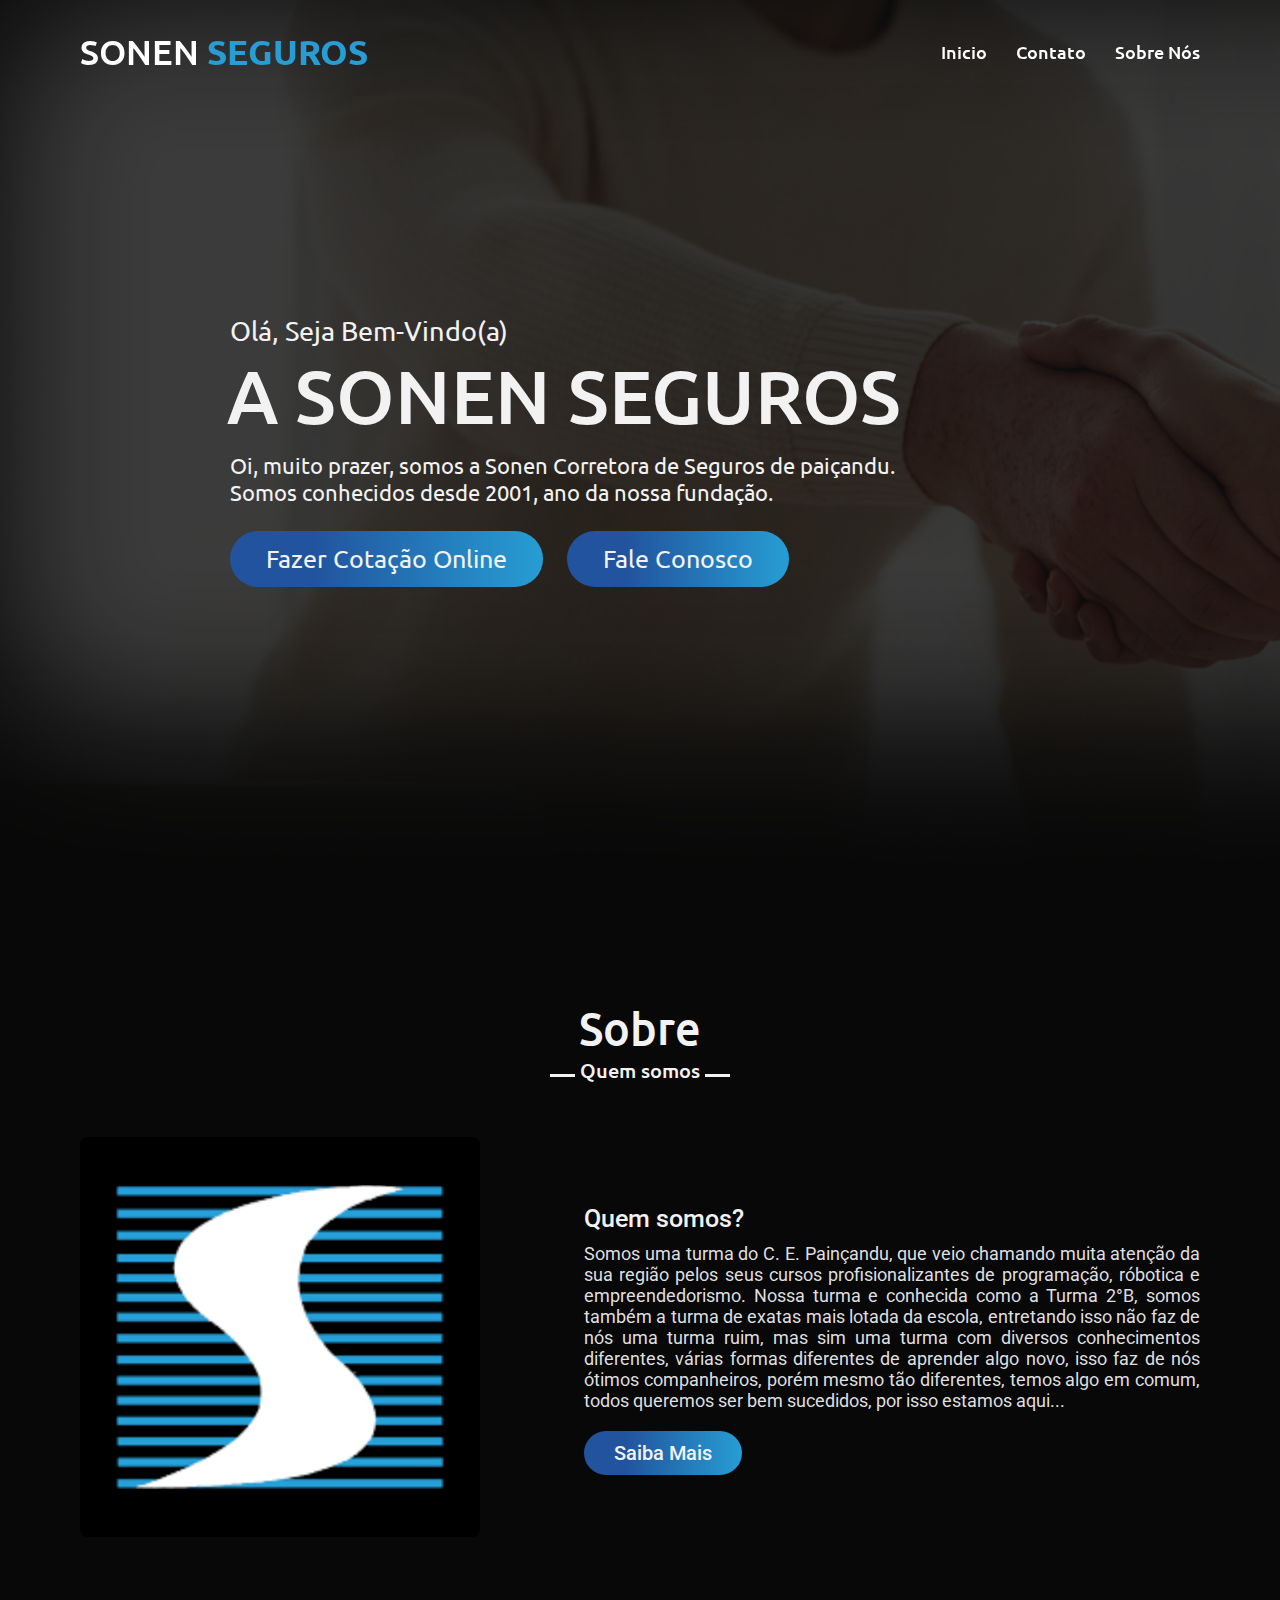
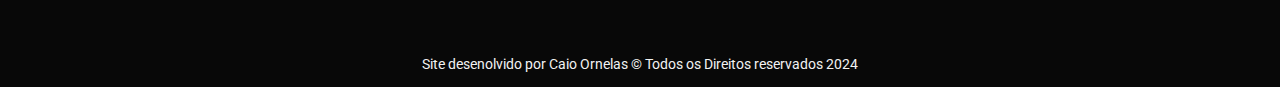
<file: index.html>
<!DOCTYPE html>
<html lang="pt-br">
  <head>
    <meta charset="UTF-8" />
    <meta http-equiv="X-UA-Compatible" content="IE=edge" />
    <meta name="viewport" content="width=device-width, initial-scale=1.0" />
    <title>Sonen Corretora de Seguros</title>
    <link rel="stylesheet" href="assets/index.css" />
    <link rel="shortcut icon" href="public/favicon.ico" type="image/x-icon" />
  </head>
  <body>
    <div class="scroll-up-btn">
      <ion-icon name="chevron-up-outline"></ion-icon>
    </div>
    <div class="navbar">
      <div class="max-width">
        <div class="logo">
          <a href="#"
            >SONEN<span> <strong>SEGUROS</strong></span></a
          >
        </div>
        <ul class="menu">
          <li><a href="#home">Inicio</a></li>
          <li><a href="src/contato.html">Contato</a></li>
          <li><a href="src/Sobre.html">Sobre Nós</a></li>
        </ul>
        <div class="menu-btn">
          <ion-icon name="menu-outline"></ion-icon>
        </div>
      </div>
    </div>

    <!--home inicio-->
    <section class="home" id="home">
      <div class="max-width">
        <div class="home-content">
          <div class="text-1">Olá, Seja Bem-Vindo(a)</div>
          <div class="text-2">A SONEN SEGUROS</div>
          <div class="text-3">
            <p>
              Oi, muito prazer, somos a Sonen Corretora de Seguros de paiçandu.
              <br />
              Somos conhecidos desde 2001, ano da nossa fundação.
            </p>
          </div>
          <a href="https://forms.gle/rdCStcepk8vVWqqb9" id="btn1" class="btn1"
            >Fazer Cotação Online</a
          >
          <a
            href="https://api.whatsapp.com/send?phone=5544998183338&text=Bom%20dia!"
            id="btn2"
            class="btn2"
            >Fale Conosco</a
          >
        </div>
      </div>
    </section>

    <!--sessão sobre-->
    <section class="about" id="about">
      <div class="max-width">
        <h2 class="title">Sobre</h2>
        <div class="about-content">
          <div class="column left">
            <img class="img1" src="public/sonen.png" alt="Turma B" />
          </div>
          <div class="column right">
            <div class="text" id="txt1">Quem somos?</div>
            <p id="descrincao1">
              Somos uma turma do C. E. Painçandu, que veio chamando muita
              atenção da sua região pelos seus cursos profisionalizantes de
              programação, róbotica e empreendedorismo. Nossa turma e conhecida
              como a Turma 2°B, somos também a turma de exatas mais lotada da
              escola, entretando isso não faz de nós uma turma ruim, mas sim uma
              turma com diversos conhecimentos diferentes, várias formas
              diferentes de aprender algo novo, isso faz de nós ótimos
              companheiros, porém mesmo tão diferentes, temos algo em comum,
              todos queremos ser bem sucedidos, por isso estamos aqui...
            </p>
            <div>
              <a href="#" class="botoes">Saiba Mais</a>
            </div>
          </div>
        </div>
      </div>
    </section>

    <footer>
      <p>
        Site desenolvido por Caio Ornelas © Todos os Direitos reservados 2024
      </p>
    </footer>

    <script src="assets/index.js"></script>
  </body>
</html>
</file>
<file: assets/index.css>
@import url("https://fonts.googleapis.com/css2?family=Roboto:wght@300;400;500&family=Ubuntu:wght@400;500;700&display=swap");

/*Edição da Scrollbar*/
::-webkit-scrollbar {
  width: 8px;
  background-color: #101014;
}
::-webkit-scrollbar-thumb {
  background: rgb(33, 83, 158);
  background: linear-gradient(
    360deg,
    rgba(33, 83, 158, 1) 26%,
    rgba(39, 157, 212, 1) 100%
  );
  background-color: #242424;
  border-radius: 8px;
}

* {
  margin: 0;
  padding: 0;
  box-sizing: border-box;
  text-decoration: none;
}
html {
  scroll-behavior: smooth;
}
.max-width {
  max-width: 1300px;
  padding: 0 80px;
  margin: auto;
}

/*  navbar   inicio*/
.navbar {
  position: fixed;
  width: 100%;
  padding: 30px 0;
  font-family: "Ubuntu", sans-serif;
  z-index: 999;
  transition: all 0.3s ease;
  background-color: #00000000;
}
.navbar.sticky {
  background-color: #080808;
  padding: 15px 0;
}
.navbar .max-width {
  display: flex;
  align-items: center;
  justify-content: space-between;
}
.navbar .logo a {
  color: #fff;
  font-size: 35px;
  font-weight: 500;
}
.navbar .logo a span {
  color: rgba(39, 157, 212, 1);
  transition: all 0.3s ease;
}
header .sticky .logo a span {
  color: rgba(39, 157, 212, 1);
}

.navbar .menu li {
  list-style: none;
  display: inline-block;
  text-align: right;
}
.navbar .menu li a {
  color: #fff;
  font-size: 18px;
  font-weight: 500;
  margin-left: 25px;
  transition: color 0.3s ease;
}
.navbar .menu li a:hover {
  color: rgba(39, 157, 212, 1);
}
header.sticky .menu li a:hover {
  color: rgba(39, 157, 212, 1);
}

/*  Menu  Mobile  */
.menu-btn {
  color: #fff;
  font-size: 26px;
  cursor: pointer;
  display: none;
}
.scroll-up-btn {
  position: fixed;
  width: 41px;
  height: 45px;
  right: 30px;
  bottom: 30px;
  text-align: center;
  line-height: 50px;
  color: #fff;
  background: #2b4c7e;
  border-radius: 6px;
  font-size: 30px;
  z-index: 9999;
  cursor: pointer;
  opacity: 0;
  pointer-events: none;
  transition: all 0.3s ease;
}
.scroll-up-btn.show {
  bottom: 30px;
  opacity: 1;
  pointer-events: auto;
}
/*  todos os codigos similares  */
section {
  padding: 100px 0;
}
section .title {
  font-family: "Ubuntu", sans-serif;
  text-align: center;
  font-size: 45px;
  font-weight: 500;
  margin-bottom: 60px;
  padding-bottom: 20px;
  position: relative;
  color: #f2f2f2;
}
section .title::before {
  content: "";
  position: absolute;
  bottom: 0;
  left: 50%;
  width: 180px;
  height: 3px;
  background: #f2f2f2;
  transform: translateX(-50%);
}
section .title::after {
  position: absolute;
  bottom: -12px;
  left: 50%;
  font-size: 20px;
  background: #fff;
  color: #f2f2f2;
  padding: 5px;
  transform: translateX(-50%);
}
.about,
.projetos,
.services,
.skills,
.teams,
.contact,
footer,
.turma {
  font-family: "Roboto", sans-serif;
}
.about .about-content,
.services .serv-content,
.skills .skills-content,
.contact .contact-content,
.projetos .project-content {
  display: flex;
  flex-wrap: wrap;
  align-items: center;
  justify-content: space-between;
}

/*  Home   inicio  */
.home {
  display: flex;
  background: url(../public/banner.png) no-repeat;
  background-color: #101014;
  background-size: cover;
  height: 100vh;
  color: #f2f2f2;
  min-height: 500px;
  font-family: "Ubuntu", sans-serif;
}
.home .max-width {
  margin: auto 0 auto 150px;
}
.home .home-content .text-1 {
  font-size: 27px;
}
.home .home-content .text-2 {
  font-size: 75px;
  font-weight: 500;
  margin-left: -3px;
}
.home .home-content .text-3 {
  padding-top: 5px;
  font-size: 22px;
  margin: 5px 0;
}
.home .home-content .text-3 span {
  color: #2b4c7e;
  font-weight: 500;
}
.home .home-content a {
  display: inline-block;
  background: rgb(33, 83, 158);
  background: linear-gradient(
    90deg,
    rgba(33, 83, 158, 1) 26%,
    rgba(39, 157, 212, 1) 100%
  );
  color: #f2f2f2;
  font-size: 25px;
  padding: 12px 36px;
  margin-top: 20px;
  margin-right: 20px;
  border-radius: 50px;
}
.home .home-content a:hover {
  background: rgb(33, 83, 158);
  background: linear-gradient(
    90deg,
    rgba(33, 83, 158, 1) 26%,
    rgba(39, 157, 212, 1) 100%
  );
  transform: scale(1.05);
  transition: all 0.7s;
}

.home .typing {
  font-size: 33px;
}

/*  sessão sobre  */
.about {
  background-color: #080808;
}
.about .title::after {
  content: "Quem somos";
  font-size: 20px;
  background-color: #080808;
  color: #f2f2f2;
}

.about .about-content .left {
  width: 45%;
}
.about .about-content .right {
  width: 55%;
}
.about .about-content .right .text {
  font-size: 25px;
  font-weight: 500;
  margin-bottom: 10px;
  color: #f2f2f2;
}
.about .about-content .right .text span {
  color: #2b4c7e;
}
.about .about-content .right p {
  text-align: justify;
  font-size: 18px;
}
.about .about-content .right a {
  display: inline-block;
  background: rgb(33, 83, 158);
  background: linear-gradient(
    90deg,
    rgba(33, 83, 158, 1) 26%,
    rgba(39, 157, 212, 1) 100%
  );
  color: #f2f2f2;
  font-size: 20px;
  font-weight: 500;
  padding: 10px 30px;
  margin-top: 20px;
  border-radius: 50px;
  transition: all 0.3s ease;
}
.about .about-content .right a:hover {
  background: rgb(33, 83, 158);
  background: linear-gradient(
    90deg,
    rgba(33, 83, 158, 1) 26%,
    rgba(39, 157, 212, 1) 100%
  );
  transform: scale(1.05);
  transition: all 0.7s;
}
.about .about-content .left img {
  width: 400px;
  height: 400px;
  object-fit: cover;
  border-radius: 8px;
}
.about .about-content .right p {
  color: #dfdfdf;
}

/* Turma */
.turma {
  background-color: #080808;
  color: #f2f2f2;
}

.turma h2 {
  text-align: center;
  font-size: 40px;
  letter-spacing: 4px;
  margin-top: -30px;
}
.turma .column {
  display: flex;
  padding: 80px 100px;
  justify-content: center;
  flex-wrap: wrap;
}

.turma .card {
  margin: 30px 50px;
  border-radius: 15px;
  background-color: #f2f2f2;
  color: #080808;
}

.turma .card img {
  max-width: 270px;
  border-radius: 15px;
  padding: 3px;
}
.turma .content {
  padding: 10px 20px;
  padding-bottom: 20px;
}
.turma .card .sobre p {
  padding-bottom: 10px;
}
.turma .content .button {
  text-align: center;
  padding-top: 15px;
}
.turma .content button {
  text-align: center;
  padding: 10px 60px;
  background-color: #2b4c7e;
  border-radius: 50px;
  border: none;
  box-shadow: 2px 2px 2px 1px rgba(0, 0, 0, 0.103);
  cursor: pointer;
}
.turma .content a {
  background-color: #2b4c7e;
  text-align: center;
  color: #f2f2f2;
  font-size: 15px;
  cursor: pointer;
}
.turma .content a:hover {
  letter-spacing: 2px;
}
.turma .content button:hover {
  letter-spacing: 2px;
}

.classfull {
  background-color: #080808;
  text-align: center;
  padding-bottom: 100px;
  margin-top: -80px;
}

.classfull button {
  text-align: center;
  background-color: #080808;
  border: none;
}

.classfull a {
  display: inline-block;
  background: #2b4c7e;
  color: #f2f2f2;
  font-size: 25px;
  font-weight: 500;
  padding: 10px 30px;
  margin-top: 20px;
  border-radius: 50px;
  border: 2px solid #2b4c7e;
  transition: all 0.3s ease;
  letter-spacing: 1px;
}

.classfull a:hover {
  color: #2b4c7e;
  background: none;
}

footer {
  background-color: #080808;
  color: #f2f2f2;
  text-align: center;
  font-size: 14px;
  padding: 15px 0;
}
</file>
